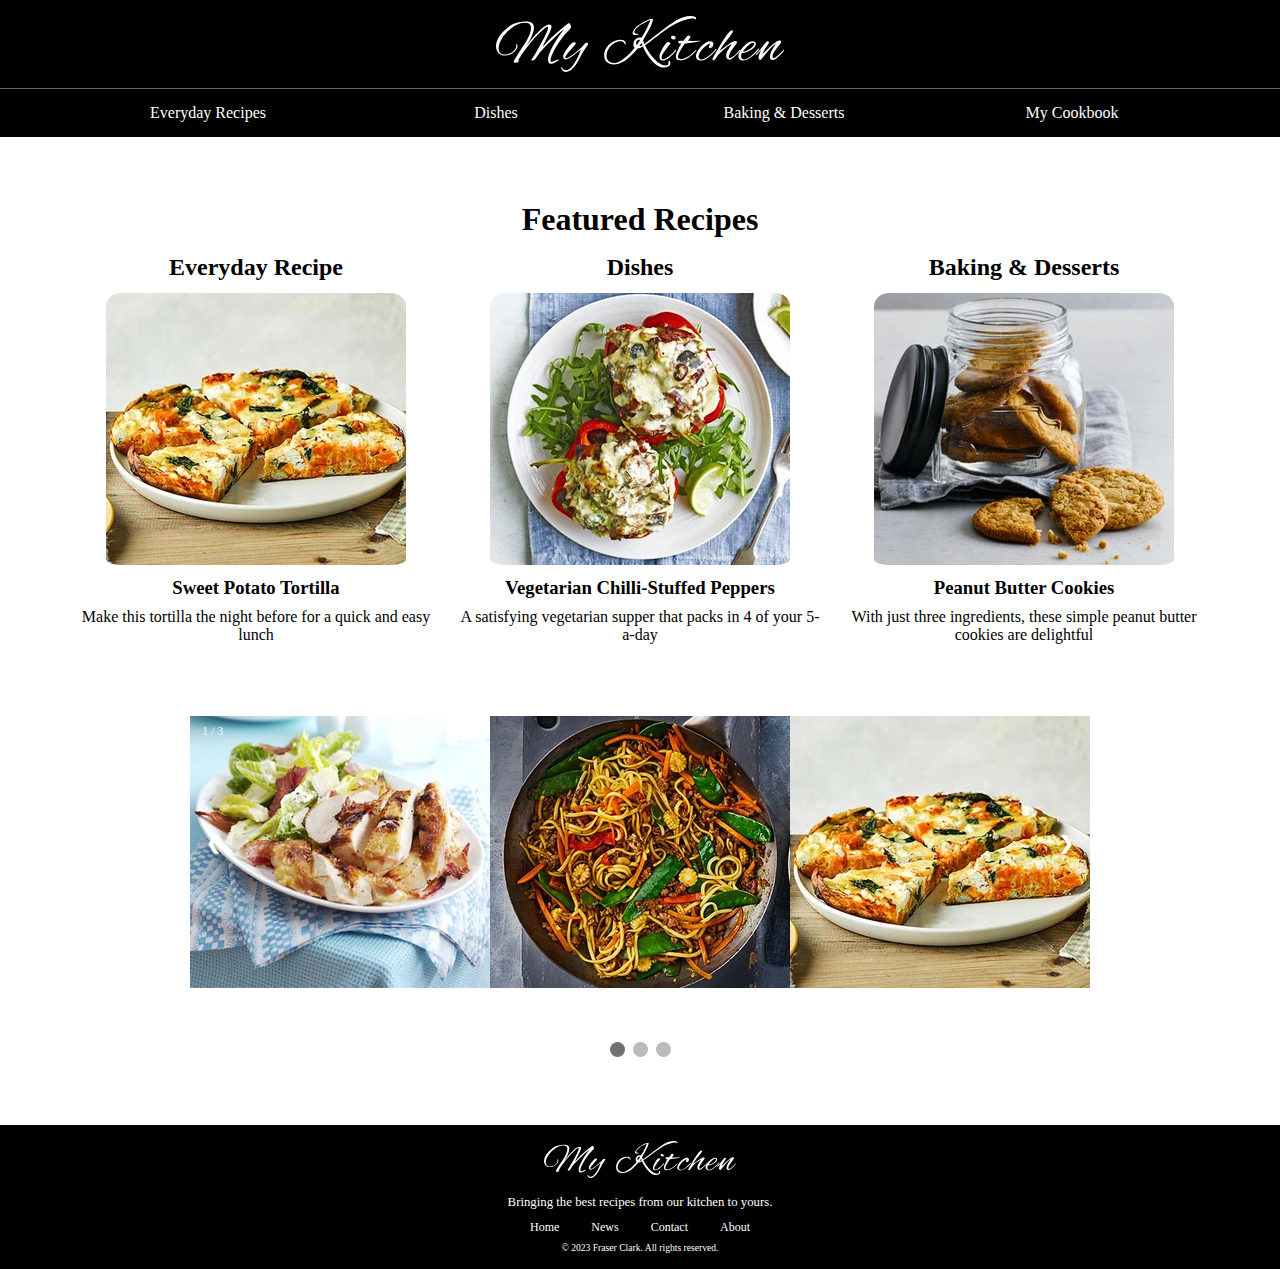
<file: index.html>
<!DOCTYPE html>
<html lang="en">
<head>
    <meta charset="UTF-8">
    <title>My Kitchen | Recipes, Cooking & More - My Kitchen</title>
    <link rel="icon" href="/sources/icons/favicon.ico">
    <link rel="stylesheet" href="/css/index.css">
</head>
<body>
    <!-- Header -->
    <div class="header">
        <!-- Header Logo -->
        <img id="headerlogo" src="/sources/logo.svg" alt="My Kitchen Logo">
    </div>
    <!-- Navbar -->
    <div class="navbar">
        <ul class="navbar-nav">
            <!-- Navbar Items -->
            <li class="nav-item">
                <a href="recipes-everyday.html">Everyday Recipes</a>
            </li>
            <li class="nav-item">
                <a href="recipes-dishes.html">Dishes</a>
            </li>
            <li class="nav-item">
                <a href="recipes-baking.html">Baking & Desserts</a>
            </li>
            <li class="nav-item">
                <a href="recipes-app.html">My Cookbook</a>
            </li>
        </ul>
    </div>
    <!-- Content -->
    <div class="content-grid">
        <!-- Articles -->
        <div class="article-section">
            <h1>Featured Recipes</h1>
            <div id="#everydayFeatured">
                <h2>Everyday Recipe</h2>
                <img src="sources/images/recipes-everyday/sweet-potato-tortilla.webp" alt="Sweet potato Tortilla on Plate">
                <h3>
                    <a onclick="setEverydayIndex(4)" href="everyday-recipe.html">Sweet Potato Tortilla</a>
                </h3>
                <p>Make this tortilla the night before for a quick and easy lunch</p>
            </div>
            <div id="#dishesFeatured">
                <h2>Dishes</h2>
                <img src="sources/images/recipes-dishes/vegetarian-chilli-stuffed-peppers.webp" alt="Vegetarian Chilli-Stuffed Peppers on Plate">
                <h3>
                    <a onclick="setDishesIndex(3)" href="dishes-recipe.html">Vegetarian Chilli-Stuffed Peppers</a>
                </h3>
                <p>A satisfying vegetarian supper that packs in 4 of your 5-a-day</p>
            </div>
            <div id="#bakingFeatured">
                <h2>Baking & Desserts</h2>
                <img src="sources/images/recipes-baking-and-desserts/peanut-butter-cookies.webp" alt="Peanut Butter Cookies in Jar">
                <h3>
                    <a onclick="setBakingIndex(3)" href="baking-recipe.html">Peanut Butter Cookies</a>
                </h3>
                <p>With just three ingredients, these simple peanut butter cookies are delightful</p>
            </div>
        </div>
        <!-- Code adapted from W3 Schools 'How TO - Slideshow' -->
        <!-- Available at: https://www.w3schools.com/howto/howto_js_slideshow.asp -->
        <!-- Slideshow container -->
        <div class="slideshow-container">
            <!-- Full-width images with number and caption text -->
            <div class="mySlides fade">
                <div class="numbertext">1 / 3</div>
                <img src="sources/images/slideshow/slideshow-everyday.png" style="width:100%" alt="Missing Banner">
            </div>
            <div class="mySlides fade">
                <div class="numbertext">2 / 3</div>
                <img src="sources/images/slideshow/slideshow-dishes.png" style="width:100%" alt="Missing Banner">
            </div>
            <div class="mySlides fade">
                <div class="numbertext">3 / 3</div>
                <img src="sources/images/slideshow/slideshow-baking.png" style="width:100%" alt="Missing Banner">
            </div>
            <!-- Next and previous buttons -->
            <a class="prev" onclick="plusSlides(-1)">&#10094;</a>
            <a class="next" onclick="plusSlides(1)">&#10095;</a>
        </div>
        <br>
        <!-- The dots/circles -->
        <div style="text-align:center">
            <span class="dot" onclick="currentSlide(1)"></span>
            <span class="dot" onclick="currentSlide(2)"></span>
            <span class="dot" onclick="currentSlide(3)"></span>
        </div>
    </div>
    <!-- Footer -->
    <div class="footer">
        <!-- Footer Logo -->
        <img id="footerlogo" src="/sources/logo.svg" alt="My Kitchen Logo">
        <!-- Footer Slogan -->
        <p id="footerslogan"> Bringing the best recipes from our kitchen to yours. </p>
        <!-- Footer Links -->
        <div class="footerlinks">
            <ul class="footerlinks-nav">
                <li class="footerlink-item">
                    <a href="index.html">Home</a>
                </li>
                <li class="footerlink-item">
                    <a href="#">News</a>
                </li>
                <li class="footerlink-item">
                    <a href="#">Contact</a>
                </li>
                <li class="footerlink-item">
                    <a href="#">About</a>
                </li>
            </ul>
        </div>
        <!-- Copyright Text -->
        <p id="footercopyright"> © 2023 Fraser Clark. All rights reserved. </p>
    </div>
    <script src="scripts/slideshow.js"></script>
    <script src="scripts/everyday.js"></script>
    <script src="scripts/dishes.js"></script>
    <script src="scripts/baking.js"></script>
</body>
</html>
</file>
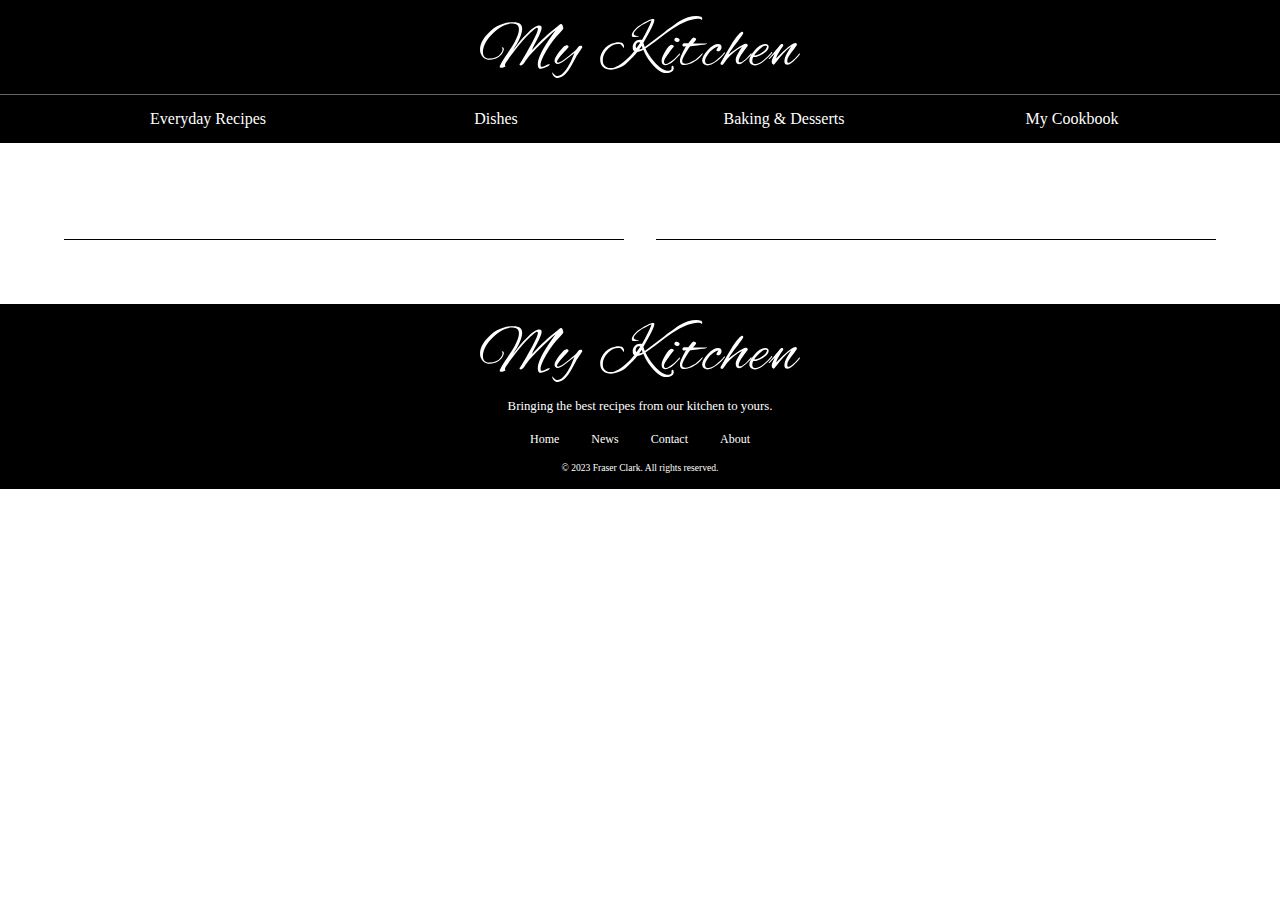
<file: baking-recipe.html>
<!DOCTYPE html>
<html lang="en">
<head>
  <meta charset="UTF-8">
  <title>Baking &  Desserts | Recipes, Cooking & More - My Kitchen</title>
  <link rel="icon" href="/sources/icons/favicon.ico">
  <link rel="stylesheet" href="/css/recipe.css">
</head>
<body>
  <!-- Header -->
  <div class="header">
    <!-- Header Logo -->
    <img id="headerlogo" src="/sources/logo.svg" alt="My Kitchen Logo">
  </div>
  <!-- Navbar -->
  <div class="navbar">
    <ul class="navbar-nav">
      <!-- Navbar Items -->
      <li class="nav-item">
        <a href="recipes-everyday.html">Everyday Recipes</a>
      </li>
      <li class="nav-item">
        <a href="recipes-dishes.html">Dishes</a>
      </li>
      <li class="nav-item">
        <a href="recipes-baking.html">Baking & Desserts</a>
      </li>
      <li class="nav-item">
        <a href="#">My Cookbook</a>
      </li>
    </ul>
  </div>
  <!-- Content -->
  <div class="content-grid">
    <!-- Recipe -->
    <div id="recipe-header-section">
    </div>
    <div id="ingredients-section">
    </div>
    <div id="method-section">
    </div>
  </div>
  <!-- Footer -->
  <div class="footer">
    <!-- Footer Logo -->
    <img id="footerlogo" src="/sources/logo.svg" alt="My Kitchen Logo">
    <!-- Footer Slogan -->
    <p id="footerslogan"> Bringing the best recipes from our kitchen to yours. </p>
    <!-- Footer Links -->
    <div class="footerlinks">
      <ul class="footerlinks-nav">
        <li class="footerlink-item">
          <a href="index.html">Home</a>
        </li>
        <li class="footerlink-item">
          <a href="#">News</a>
        </li>
        <li class="footerlink-item">
          <a href="#">Contact</a>
        </li>
        <li class="footerlink-item">
          <a href="#">About</a>
        </li>
      </ul>
    </div>
    <!-- Copyright Text -->
    <p id="footercopyright"> © 2023 Fraser Clark. All rights reserved. </p>
  </div>
  <script src="scripts/baking.js"></script>
</body>
</html>
</file>
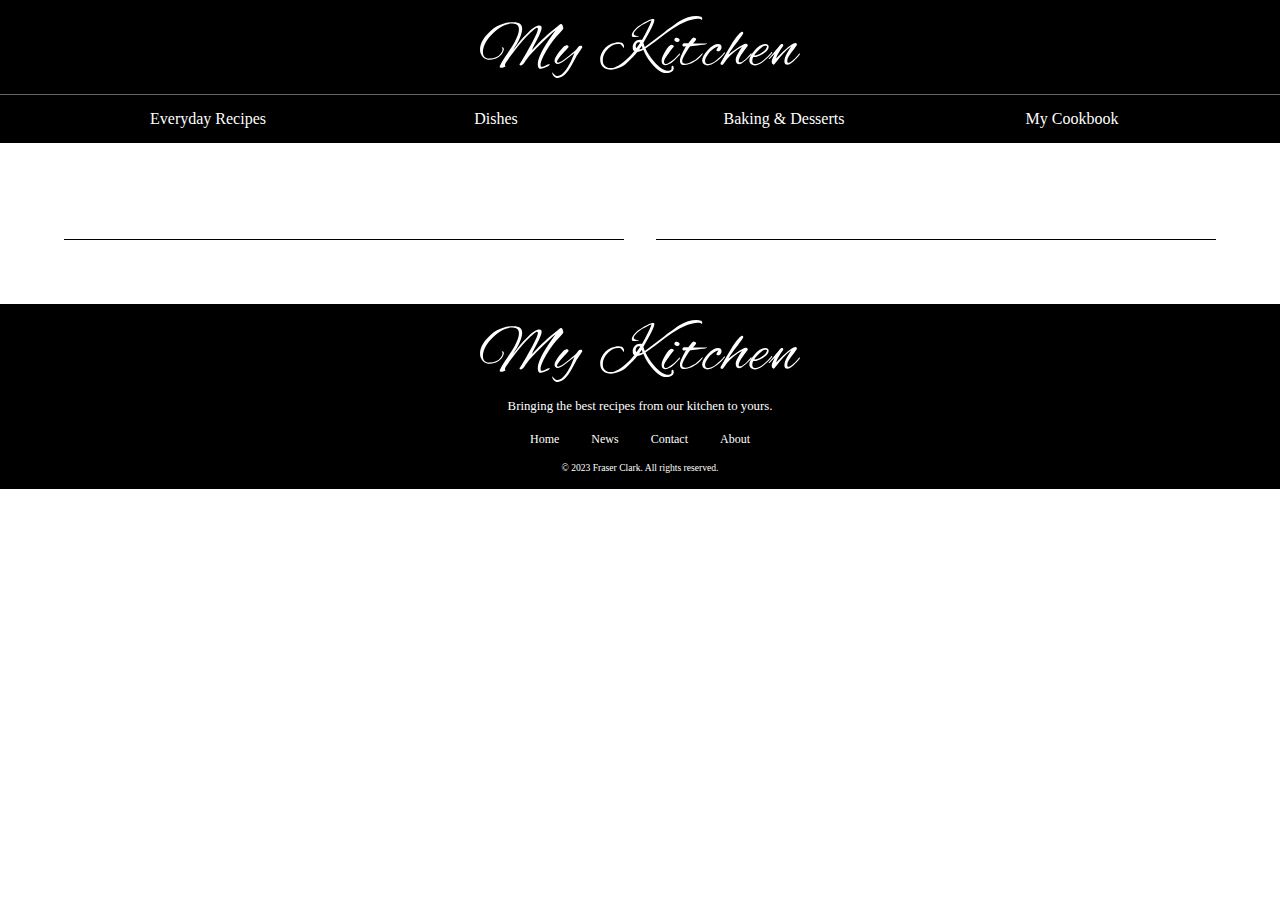
<file: dishes-recipe.html>
<!DOCTYPE html>
<html lang="en">
<head>
    <meta charset="UTF-8">
    <title>Dishes | Recipes, Cooking & More - My Kitchen</title>
    <link rel="icon" href="/sources/icons/favicon.ico">
    <link rel="stylesheet" href="/css/recipe.css">
</head>
<body>
    <!-- Header -->
    <div class="header">
        <!-- Header Logo -->
        <img id="headerlogo" src="/sources/logo.svg" alt="My Kitchen Logo">
    </div>
    <!-- Navbar -->
    <div class="navbar">
        <ul class="navbar-nav">
            <!-- Navbar Items -->
            <li class="nav-item">
                <a href="recipes-everyday.html">Everyday Recipes</a>
            </li>
            <li class="nav-item">
                <a href="recipes-dishes.html">Dishes</a>
            </li>
            <li class="nav-item">
                <a href="recipes-baking.html">Baking & Desserts</a>
            </li>
            <li class="nav-item">
                <a href="recipes-app.html">My Cookbook</a>
            </li>
        </ul>
    </div>
    <!-- Content -->
    <div class="content-grid">
        <!-- Recipe -->
        <div id="recipe-header-section">
        </div>
        <div id="ingredients-section">
        </div>
        <div id="method-section">
        </div>
    </div>
    <!-- Footer -->
    <div class="footer">
        <!-- Footer Logo -->
        <img id="footerlogo" src="/sources/logo.svg" alt="My Kitchen Logo">
        <!-- Footer Slogan -->
        <p id="footerslogan"> Bringing the best recipes from our kitchen to yours. </p>
        <!-- Footer Links -->
        <div class="footerlinks">
            <ul class="footerlinks-nav">
                <li class="footerlink-item">
                    <a href="index.html">Home</a>
                </li>
                <li class="footerlink-item">
                    <a href="#">News</a>
                </li>
                <li class="footerlink-item">
                    <a href="#">Contact</a>
                </li>
                <li class="footerlink-item">
                    <a href="#">About</a>
                </li>
            </ul>
        </div>
        <!-- Copyright Text -->
        <p id="footercopyright"> © 2023 Fraser Clark. All rights reserved. </p>
    </div>
    <script src="scripts/dishes.js"></script>
</body>
</html>
</file>
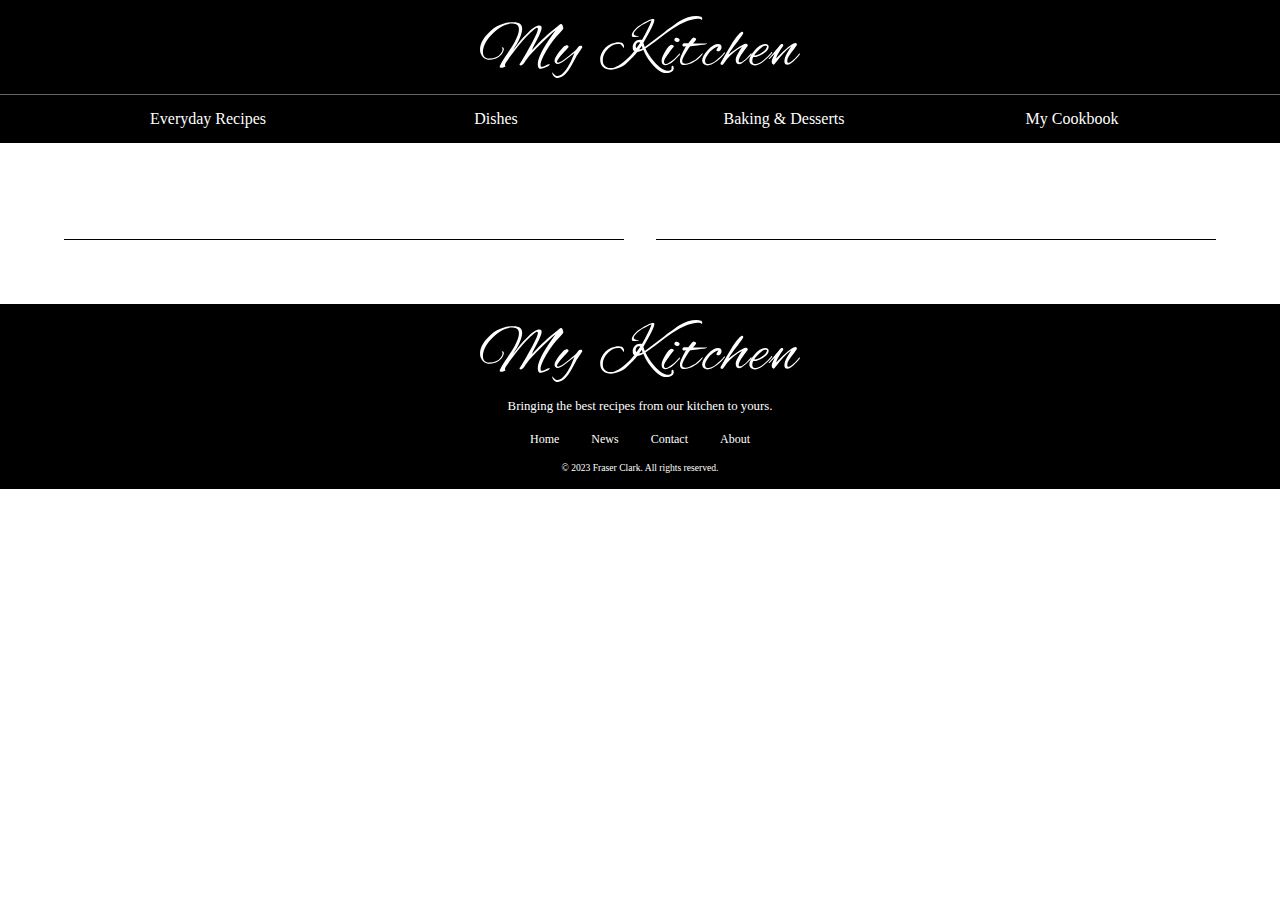
<file: everyday-recipe.html>
<!DOCTYPE html>
<html lang="en">
<head>
  <meta charset="UTF-8">
  <title>Everyday Recipes | Recipes, Cooking & More - My Kitchen</title>
  <link rel="icon" href="/sources/icons/favicon.ico">
  <link rel="stylesheet" href="/css/recipe.css">
</head>
<body>
  <!-- Header -->
  <div class="header">
    <!-- Header Logo -->
    <img id="headerlogo" src="/sources/logo.svg" alt="My Kitchen Logo">
  </div>
  <!-- Navbar -->
  <div class="navbar">
    <ul class="navbar-nav">
      <!-- Navbar Items -->
      <li class="nav-item">
        <a href="recipes-everyday.html">Everyday Recipes</a>
      </li>
      <li class="nav-item">
        <a href="recipes-dishes.html">Dishes</a>
      </li>
      <li class="nav-item">
        <a href="recipes-baking.html">Baking & Desserts</a>
      </li>
      <li class="nav-item">
        <a href="recipes-app.html">My Cookbook</a>
      </li>
    </ul>
  </div>
  <!-- Content -->
  <div class="content-grid">
    <!-- Recipe -->
    <div id="recipe-header-section">
    </div>
    <div id="ingredients-section">
    </div>
    <div id="method-section">
    </div>
  </div>
  <!-- Footer -->
  <div class="footer">
    <!-- Footer Logo -->
    <img id="footerlogo" src="/sources/logo.svg" alt="My Kitchen Logo">
    <!-- Footer Slogan -->
    <p id="footerslogan"> Bringing the best recipes from our kitchen to yours. </p>
    <!-- Footer Links -->
    <div class="footerlinks">
      <ul class="footerlinks-nav">
        <li class="footerlink-item">
          <a href="index.html">Home</a>
        </li>
        <li class="footerlink-item">
          <a href="#">News</a>
        </li>
        <li class="footerlink-item">
          <a href="#">Contact</a>
        </li>
        <li class="footerlink-item">
          <a href="#">About</a>
        </li>
      </ul>
    </div>
    <!-- Copyright Text -->
    <p id="footercopyright"> © 2023 Fraser Clark. All rights reserved. </p>
  </div>
  <script src="scripts/everyday.js"></script>
</body>
</html>
</file>
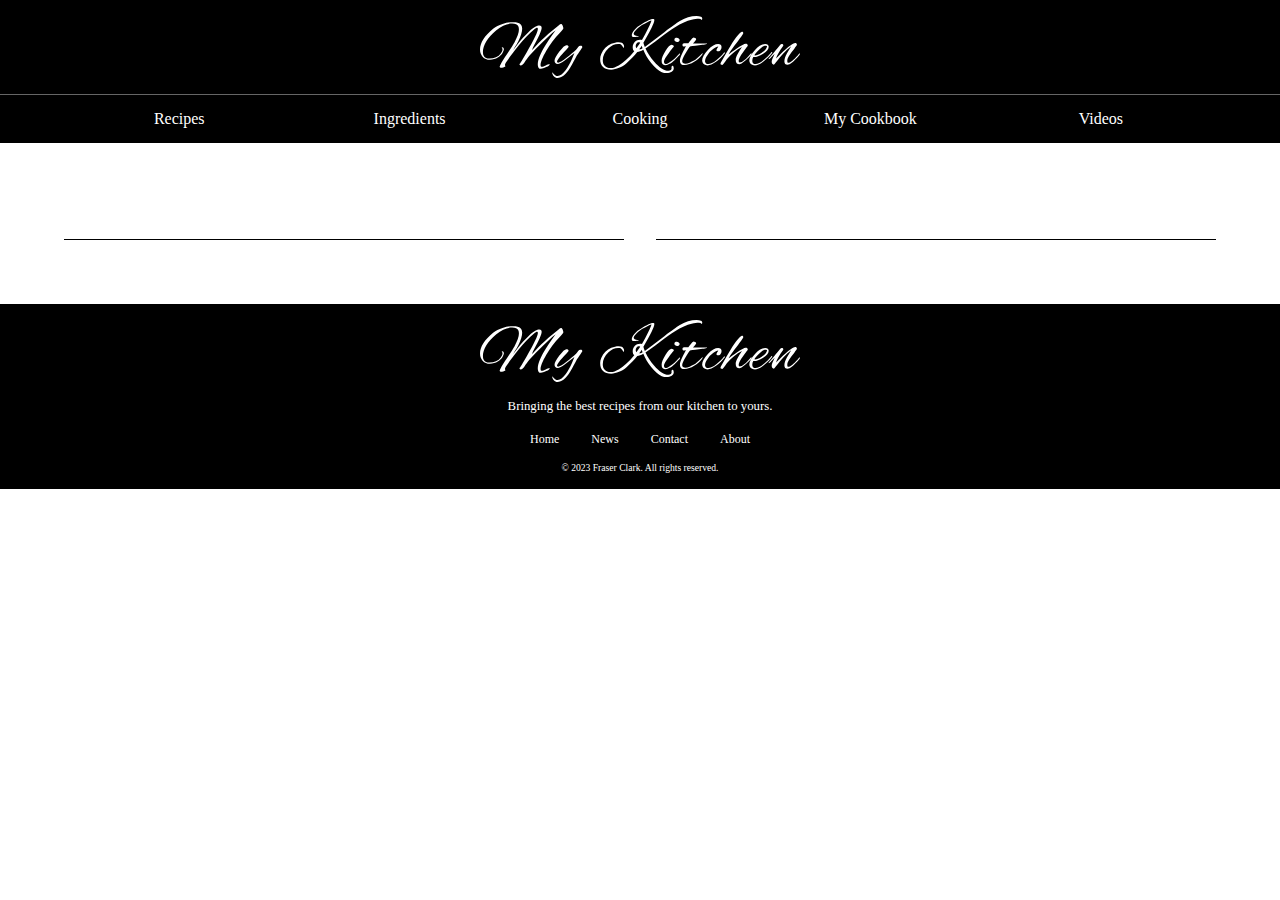
<file: recipe.html>
<!DOCTYPE html>
<html lang="en">
<head>
  <meta charset="UTF-8">
  <title>Everyday Recipes | Recipes, Cooking & More - My Kitchen</title>
  <link rel="icon" href="/sources/icons/favicon.ico">
  <link rel="stylesheet" href="/css/recipe.css">
</head>
<body>
  <!-- Header -->
  <div class="header">
    <!-- Header Logo -->
    <img id="headerlogo" src="/sources/logo.svg" alt="My Kitchen Logo">
  </div>
  <!-- Navbar -->
  <div class="navbar">
    <ul class="navbar-nav">
      <!-- Navbar Items -->
      <li class="nav-item has-dropdown">
        <a href="#">Recipes</a>
        <ul class="dropdown">
          <li class="dropdown-item">
            <a href="recipes-everyday.html">Everyday Recipes</a>
          </li>
          <li class="dropdown-item">
            <a href="recipes-dishes.html">Dishes</a>
          </li>
          <li class="dropdown-item">
            <a href="recipes-baking-and-desserts.html">Baking & Desserts</a>
          </li>
        </ul>
      </li>
      <li class="nav-item has-dropdown">
        <a href="#">Ingredients</a>
        <ul class="dropdown">
          <li class="dropdown-item">
            <a href="#">Ingredients1</a>
          </li>
          <li class="dropdown-item">
            <a href="#">Ingredients2</a>
          </li>
          <li class="dropdown-item">
            <a href="#">Ingredients3</a>
          </li>
        </ul>
      </li>
      <li class="nav-item has-dropdown">
        <a href="#">Cooking</a>
        <ul class="dropdown">
          <li class="dropdown-item">
            <a href="#">Cooking1</a>
          </li>
          <li class="dropdown-item">
            <a href="#">Cooking2</a>
          </li>
          <li class="dropdown-item">
            <a href="#">Cooking3</a>
          </li>
        </ul>
      </li>
      <li class="nav-item">
        <a href="#">My Cookbook</a>
      </li>
      <li class="nav-item">
        <a href="#">Videos</a>
      </li>
    </ul>
  </div>
  <!-- Content -->
  <div class="content-grid">
    <!-- Recipe -->
    <div id="recipe-header-section">
    </div>
    <div id="ingredients-section">
    </div>
    <div id="method-section">
    </div>
  </div>
  <!-- Footer -->
  <div class="footer">
    <!-- Footer Logo -->
    <img id="footerlogo" src="/sources/logo.svg" alt="My Kitchen Logo">
    <!-- Footer Slogan -->
    <p id="footerslogan"> Bringing the best recipes from our kitchen to yours. </p>
    <!-- Footer Links -->
    <div class="footerlinks">
      <ul class="footerlinks-nav">
        <li class="footerlink-item">
          <a href="index.html">Home</a>
        </li>
        <li class="footerlink-item">
          <a href="#">News</a>
        </li>
        <li class="footerlink-item">
          <a href="#">Contact</a>
        </li>
        <li class="footerlink-item">
          <a href="#">About</a>
        </li>
      </ul>
    </div>
    <!-- Copyright Text -->
    <p id="footercopyright"> © 2023 Fraser Clark. All rights reserved. </p>
  </div>
  <script src="scripts/everyday.js"></script>
</body>
</html>
</file>
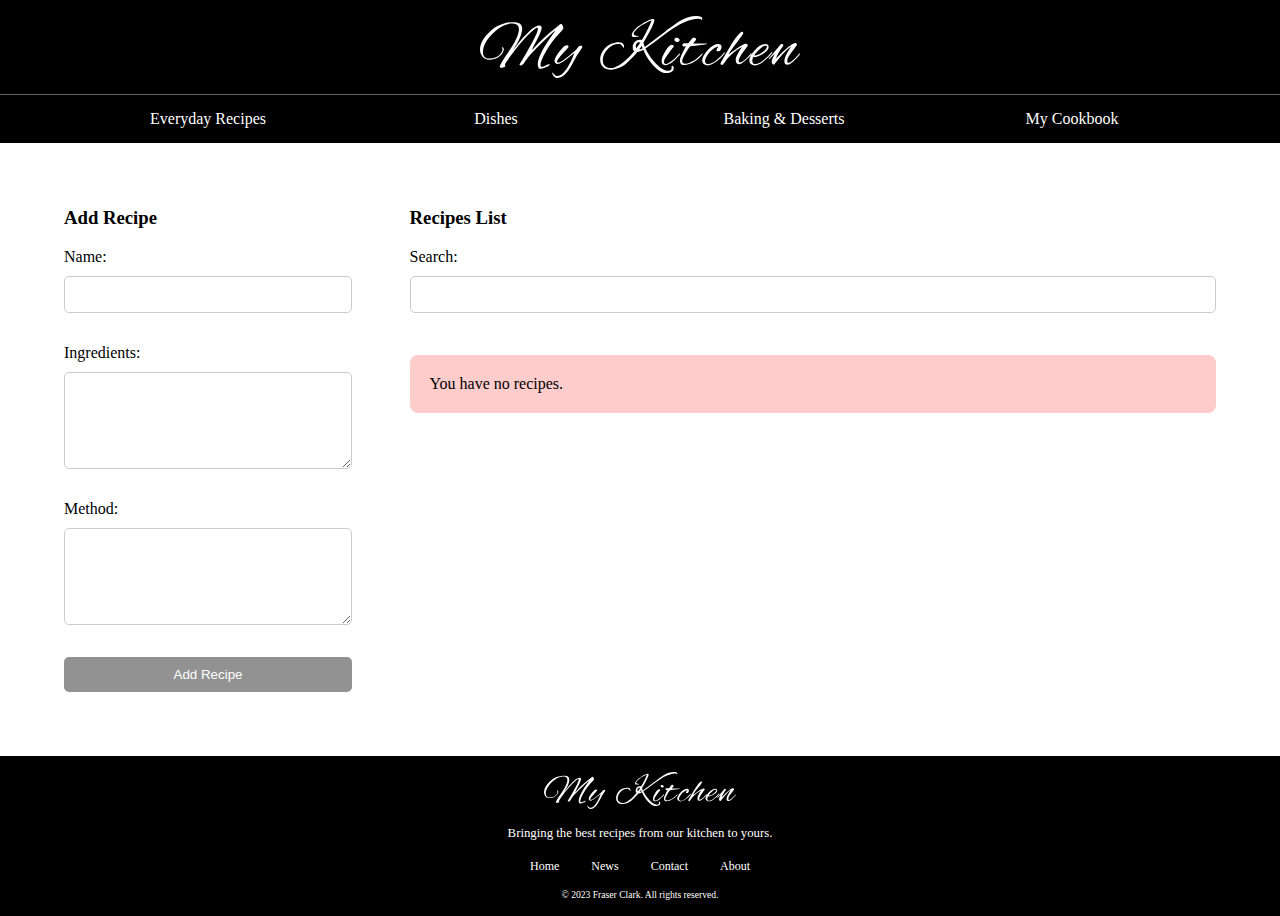
<file: recipes-app.html>
<!DOCTYPE html>
<html lang="en">
<head>
  <meta charset="UTF-8">
  <title>My Cookbook | Recipes, Cooking & More - My Kitchen</title>
  <link rel="icon" href="/sources/icons/favicon.ico">
  <link rel="stylesheet" href="/css/recipe-app.css">
</head>
<body>
  <!-- Header -->
  <div class="header">
    <!-- Header Logo -->
    <img id="headerlogo" src="/sources/logo.svg" alt="My Kitchen Logo">
  </div>
  <!-- Navbar -->
  <div class="navbar">
    <ul class="navbar-nav">
      <!-- Navbar Items -->
      <li class="nav-item">
        <a href="recipes-everyday.html">Everyday Recipes</a>
      </li>
      <li class="nav-item">
        <a href="recipes-dishes.html">Dishes</a>
      </li>
      <li class="nav-item">
        <a href="recipes-baking.html">Baking & Desserts</a>
      </li>
      <li class="nav-item">
        <a href="recipes-app.html">My Cookbook</a>
      </li>
    </ul>
  </div>
  <div class="content">
    <!-- Add recipes form -->
    <div class="left-column">
      <h3>Add Recipe</h3>
      <form>
        <label for="recipe-name">Name:</label>
        <input type="text" id="recipe-name" required>
        <br>
        <label for="recipe-ingredients">Ingredients:</label>
        <textarea id="recipe-ingredients" rows="5" required></textarea>
        <br>
        <label for="recipe-method">Method:</label>
        <textarea id="recipe-method" rows="5" required></textarea>
        <br>
        <button type="submit">Add Recipe</button>
      </form>
    </div>
    <!-- Search bar/view recipes list -->
    <div class="right-column">
      <div id="search-section">
        <h3>Recipes List</h3>
        <label for="search-box">Search:</label>
        <input type="text" id="search-box">
      </div>
      <div id="recipe-list"></div>
      <div id="no-recipes">You have no recipes.</div>
    </div>
  </div>
  <!-- Footer -->
  <div class="footer">
    <!-- Footer Logo -->
    <img id="footerlogo" src="/sources/logo.svg" alt="My Kitchen Logo">
    <!-- Footer Slogan -->
    <p id="footerslogan"> Bringing the best recipes from our kitchen to yours. </p>
    <!-- Footer Links -->
    <div class="footerlinks">
      <ul class="footerlinks-nav">
        <li class="footerlink-item">
          <a href="index.html">Home</a>
        </li>
        <li class="footerlink-item">
          <a href="#">News</a>
        </li>
        <li class="footerlink-item">
          <a href="#">Contact</a>
        </li>
        <li class="footerlink-item">
          <a href="#">About</a>
        </li>
      </ul>
    </div>
    <!-- Copyright Text -->
    <p id="footercopyright"> © 2023 Fraser Clark. All rights reserved. </p>
  </div>
  <script src="scripts/mycookbook.js"></script>
</body>
</html>
</file>
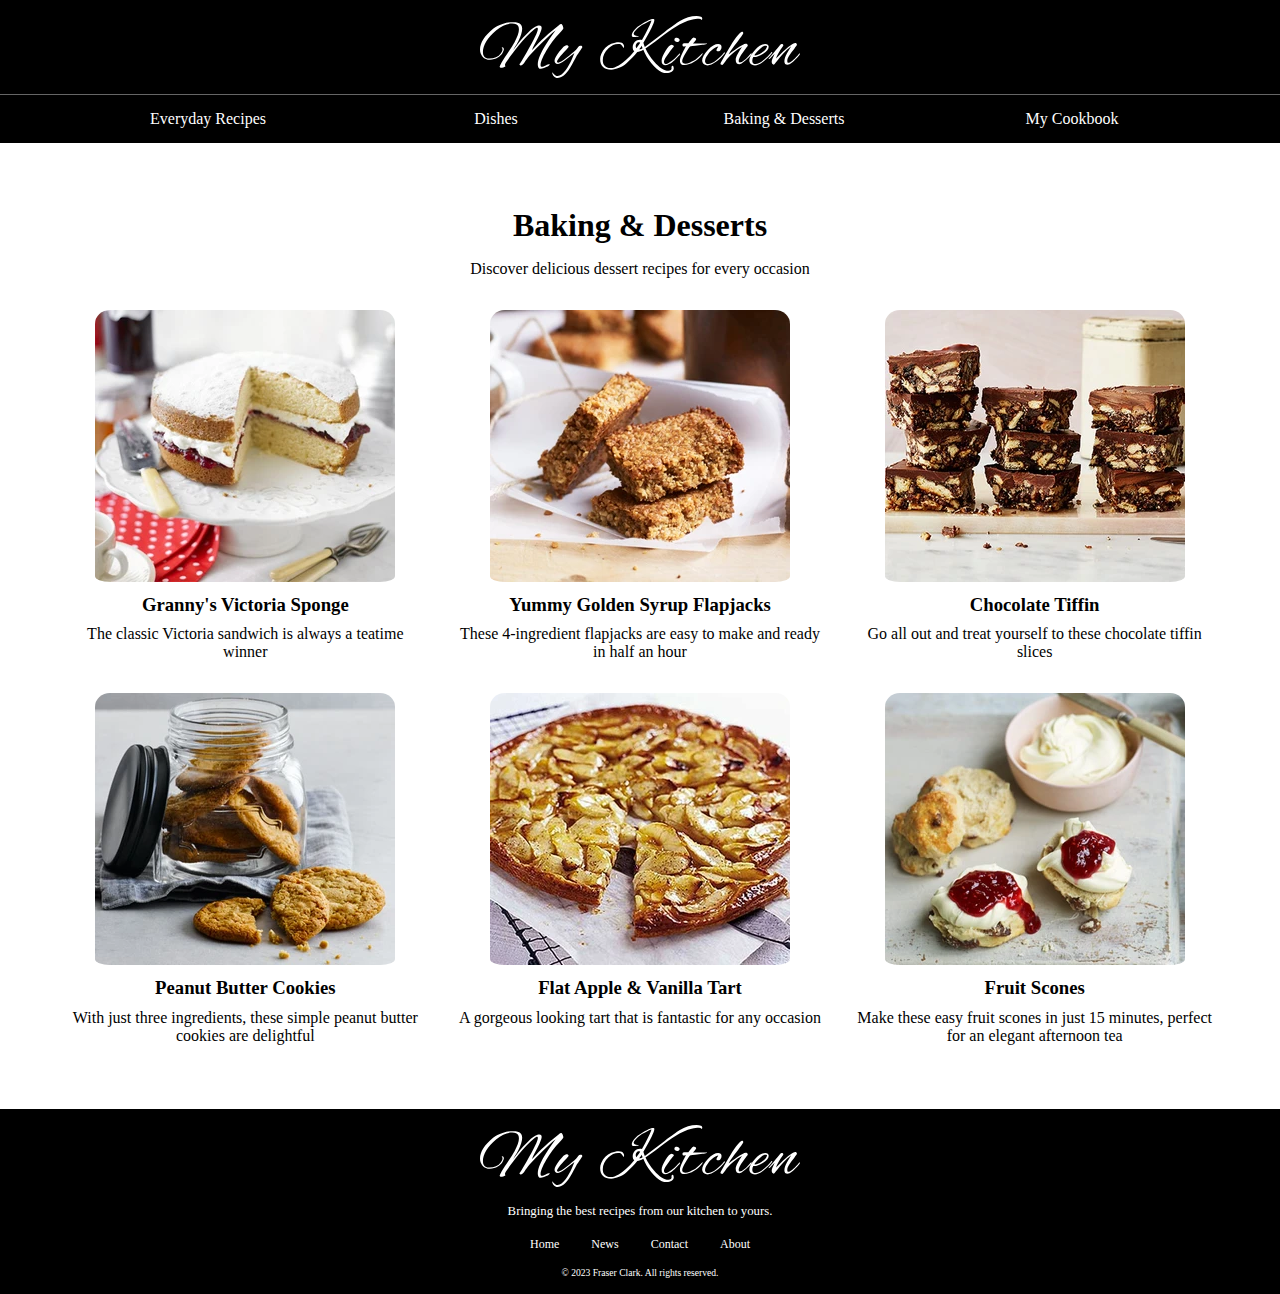
<file: recipes-baking.html>
<!DOCTYPE html>
<html lang="en">
<head>
    <meta charset="UTF-8">
    <title>Baking &  Desserts | Recipes, Cooking & More - My Kitchen</title>
    <link rel="icon" href="/sources/icons/favicon.ico">
    <link rel="stylesheet" href="/css/recipe-grid-page.css">
</head>
<body>
    <!-- Header -->
    <div class="header">
        <!-- Header Logo -->
        <img id="headerlogo" src="/sources/logo.svg" alt="My Kitchen Logo">
    </div>
    <!-- Navbar -->
    <div class="navbar">
        <ul class="navbar-nav">
            <!-- Navbar Items -->
            <li class="nav-item">
                <a href="recipes-everyday.html">Everyday Recipes</a>
            </li>
            <li class="nav-item">
                <a href="recipes-dishes.html">Dishes</a>
            </li>
            <li class="nav-item">
                <a href="recipes-baking.html">Baking & Desserts</a>
            </li>
            <li class="nav-item">
                <a href="recipes-app.html">My Cookbook</a>
            </li>
        </ul>
    </div>
    <!-- Content -->
    <div class="content-grid">
        <!-- Recipes -->
        <div class="recipe-section">
            <h1>Baking & Desserts</h1>
            <p>Discover delicious dessert recipes for every occasion</p>
            <div class="recipe-cards">
                <div class="recipe-item">
                    <img src="sources/images/recipes-baking-and-desserts/granny's-victoria-sponge.webp" alt="Granny's Victoria Sponge on Stand">
                    <h3>
                        <a onclick="setBakingIndex(0)" href="baking-recipe.html">Granny's Victoria Sponge</a>
                    </h3>
                    <p>The classic Victoria sandwich is always a teatime winner</p>
                </div>
                <div class="recipe-item">
                    <img src="sources/images/recipes-baking-and-desserts/yummy-golden-syrup-flapjacks.webp" alt="Yummy Golden Syrup Flapjacks">
                    <h3>
                        <a onclick="setBakingIndex(1)" href="baking-recipe.html">Yummy Golden Syrup Flapjacks</a>
                    </h3>
                    <p>These 4-ingredient flapjacks are easy to make and ready in half an hour</p>
                </div>
                <div class="recipe-item">
                    <img src="sources/images/recipes-baking-and-desserts/chocolate-tiffin.webp" alt="Chocolate Tiffin on Board">
                    <h3>
                        <a onclick="setBakingIndex(2)" href="baking-recipe.html">Chocolate Tiffin</a>
                    </h3>
                    <p>Go all out and treat yourself to these chocolate tiffin slices</p>
                </div>
                <div class="recipe-item">
                    <img src="sources/images/recipes-baking-and-desserts/peanut-butter-cookies.webp" alt="Peanut Butter Cookies in Jar">
                    <h3>
                        <a onclick="setBakingIndex(3)" href="baking-recipe.html">Peanut Butter Cookies</a>
                    </h3>
                    <p>With just three ingredients, these simple peanut butter cookies are delightful</p>
                </div>
                <div class="recipe-item">
                    <img src="sources/images/recipes-baking-and-desserts/flat-apple-and-vanilla-tart.webp" alt="Flat Apple & Vanilla Tart on Rack">
                    <h3>
                        <a onclick="setBakingIndex(4)" href="baking-recipe.html">Flat Apple & Vanilla Tart</a>
                    </h3>
                    <p>A gorgeous looking tart that is fantastic for any occasion</p>
                </div>
                <div class="recipe-item">
                    <img src="sources/images/recipes-baking-and-desserts/fruit-scones.webp" alt="Fruit Scones on Board">
                    <h3>
                        <a onclick="setBakingIndex(5)" href="baking-recipe.html">Fruit Scones</a>
                    </h3>
                    <p>Make these easy fruit scones in just 15 minutes, perfect for an elegant afternoon tea</p>
                </div>
            </div>
        </div>
    </div>
    <!-- Footer -->
    <div class="footer">
        <!-- Footer Logo -->
        <img id="footerlogo" src="/sources/logo.svg" alt="My Kitchen Logo">
        <!-- Footer Slogan -->
        <p id="footerslogan"> Bringing the best recipes from our kitchen to yours. </p>
        <!-- Footer Links -->
        <div class="footerlinks">
            <ul class="footerlinks-nav">
                <li class="footerlink-item">
                    <a href="index.html">Home</a>
                </li>
                <li class="footerlink-item">
                    <a href="#">News</a>
                </li>
                <li class="footerlink-item">
                    <a href="#">Contact</a>
                </li>
                <li class="footerlink-item">
                    <a href="#">About</a>
                </li>
            </ul>
        </div>
        <!-- Copyright Text -->
        <p id="footercopyright"> © 2023 Fraser Clark. All rights reserved. </p>
    </div>
    <script src="scripts/baking.js"></script>
</body>
</html>
</file>
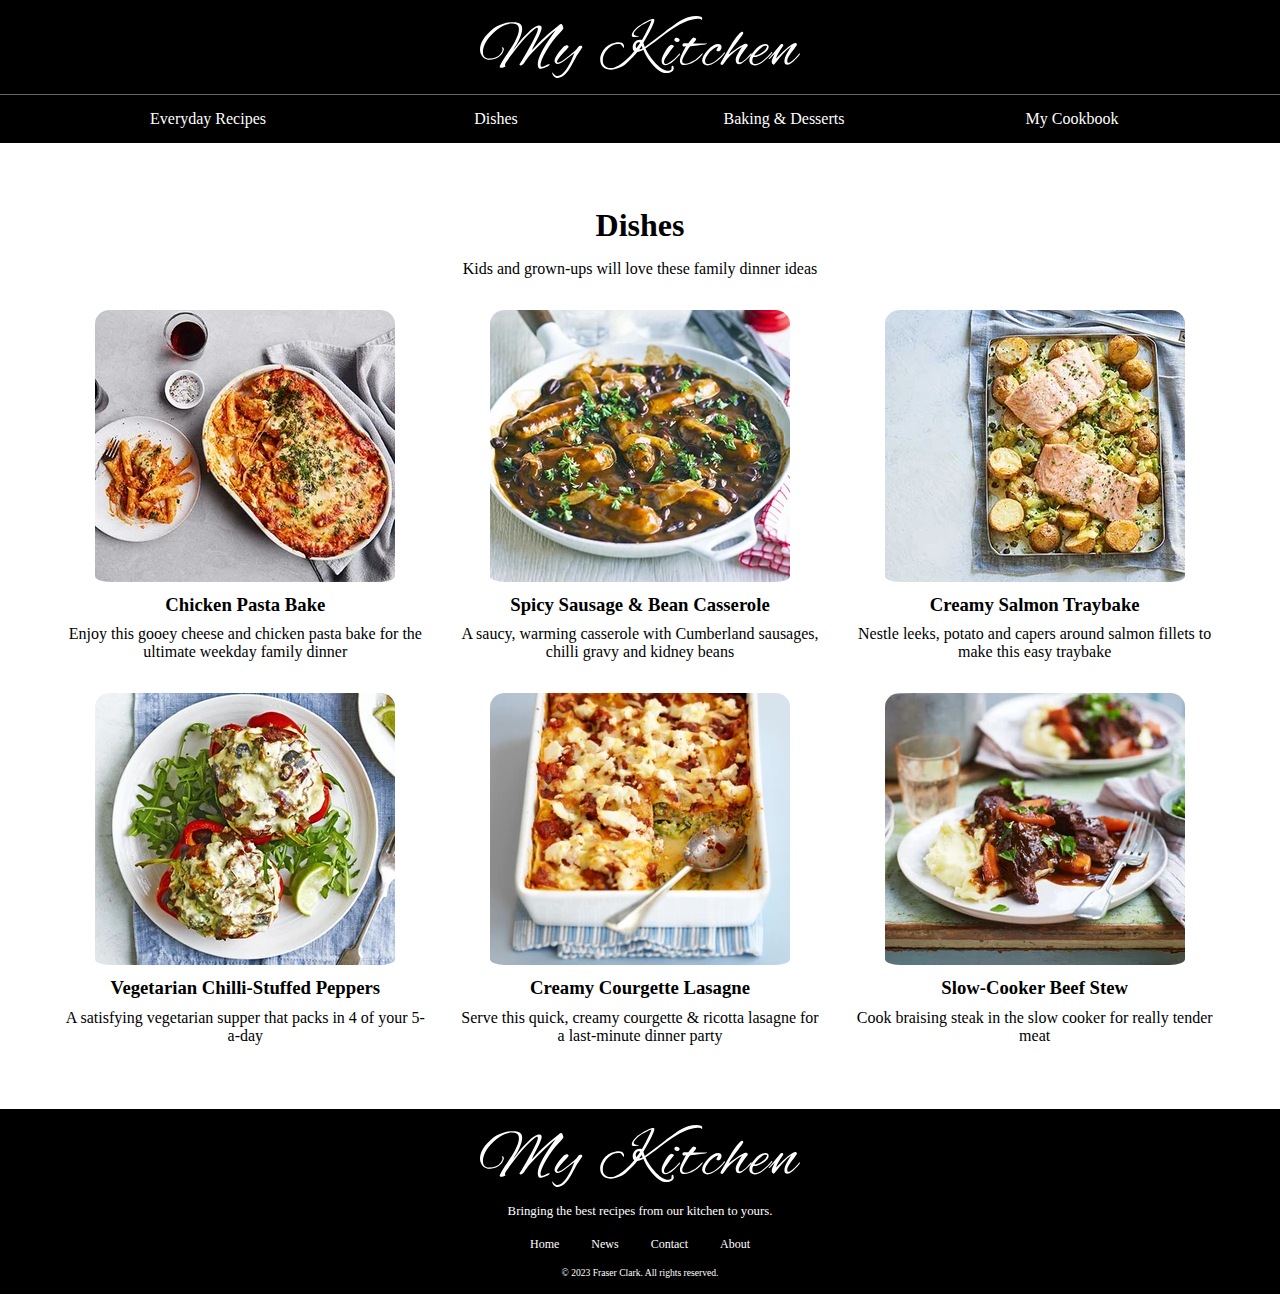
<file: recipes-dishes.html>
<!DOCTYPE html>
<html lang="en">
<head>
    <meta charset="UTF-8">
    <title>Dishes | Recipes, Cooking & More - My Kitchen</title>
    <link rel="icon" href="/sources/icons/favicon.ico">
    <link rel="stylesheet" href="/css/recipe-grid-page.css">
</head>
<body>
    <!-- Header -->
    <div class="header">
        <!-- Header Logo -->
        <img id="headerlogo" src="/sources/logo.svg" alt="My Kitchen Logo">
    </div>
    <!-- Navbar -->
    <div class="navbar">
        <ul class="navbar-nav">
            <!-- Navbar Items -->
            <li class="nav-item">
                <a href="recipes-everyday.html">Everyday Recipes</a>
            </li>
            <li class="nav-item">
                <a href="recipes-dishes.html">Dishes</a>
            </li>
            <li class="nav-item">
                <a href="recipes-baking.html">Baking & Desserts</a>
            </li>
            <li class="nav-item">
                <a href="recipes-app.html">My Cookbook</a>
            </li>
        </ul>
    </div>
    <!-- Content -->
    <div class="content-grid">
        <!-- Recipes -->
        <div class="recipe-section">
            <h1>Dishes</h1>
            <p>Kids and grown-ups will love these family dinner ideas</p>
            <div class="recipe-cards">
                <div class="recipe-item">
                    <img src="sources/images/recipes-dishes/chicken-pasta-bake.webp" alt="Chicken Pasta Bake in Dish">
                    <h3>
                        <a onclick="setDishesIndex(0)" href="dishes-recipe.html">Chicken Pasta Bake</a>
                    </h3>
                    <p>Enjoy this gooey cheese and chicken pasta bake for the ultimate weekday family dinner</p>
                </div>
                <div class="recipe-item">
                    <img src="sources/images/recipes-dishes/spicy-sausage-and-bean-casserole.webp" alt="Spicy Sausage & Bean Casserole in Pan">
                    <h3>
                        <a onclick="setDishesIndex(1)" href="dishes-recipe.html">Spicy Sausage & Bean Casserole</a>
                    </h3>
                    <p>A saucy, warming casserole with Cumberland sausages, chilli gravy and kidney beans</p>
                </div>
                <div class="recipe-item">
                    <img src="sources/images/recipes-dishes/creamy-salmon-traybake.webp" alt="Creamy Salmon Traybake in Sheet Pan">
                    <h3>
                        <a onclick="setDishesIndex(2)" href="dishes-recipe.html">Creamy Salmon Traybake</a>
                    </h3>
                    <p>Nestle leeks, potato and capers around salmon fillets to make this easy traybake</p>
                </div>
                <div class="recipe-item">
                    <img src="sources/images/recipes-dishes/vegetarian-chilli-stuffed-peppers.webp" alt="Vegetarian Chilli-Stuffed Peppers on Plate">
                    <h3>
                        <a onclick="setDishesIndex(3)" href="dishes-recipe.html">Vegetarian Chilli-Stuffed Peppers</a>
                    </h3>
                    <p>A satisfying vegetarian supper that packs in 4 of your 5-a-day</p>
                </div>
                <div class="recipe-item">
                    <img src="sources/images/recipes-dishes/creamy-courgette-lasagne.webp" alt="Creamy Courgette Lasagne in Dish">
                    <h3>
                        <a onclick="setDishesIndex(4)" href="dishes-recipe.html">Creamy Courgette Lasagne</a>
                    </h3>
                    <p>Serve this quick, creamy courgette & ricotta lasagne for a last-minute dinner party</p>
                </div>
                <div class="recipe-item">
                    <img src="sources/images/recipes-dishes/slow-cooker-beef-stew.webp" alt="Slow-Cooker Beef Stew on Plate">
                    <h3>
                        <a onclick="setDishesIndex(5)" href="dishes-recipe.html">Slow-Cooker Beef Stew</a>
                    </h3>
                    <p>Cook braising steak in the slow cooker for really tender meat</p>
                </div>
            </div>
        </div>
    </div>
    <!-- Footer -->
    <div class="footer">
        <!-- Footer Logo -->
        <img id="footerlogo" src="/sources/logo.svg" alt="My Kitchen Logo">
        <!-- Footer Slogan -->
        <p id="footerslogan"> Bringing the best recipes from our kitchen to yours. </p>
        <!-- Footer Links -->
        <div class="footerlinks">
            <ul class="footerlinks-nav">
                <li class="footerlink-item">
                    <a href="index.html">Home</a>
                </li>
                <li class="footerlink-item">
                    <a href="#">News</a>
                </li>
                <li class="footerlink-item">
                    <a href="#">Contact</a>
                </li>
                <li class="footerlink-item">
                    <a href="#">About</a>
                </li>
            </ul>
        </div>
        <!-- Copyright Text -->
        <p id="footercopyright"> © 2023 Fraser Clark. All rights reserved. </p>
    </div>
    <script src="scripts/dishes.js"></script>
</body>
</html>
</file>
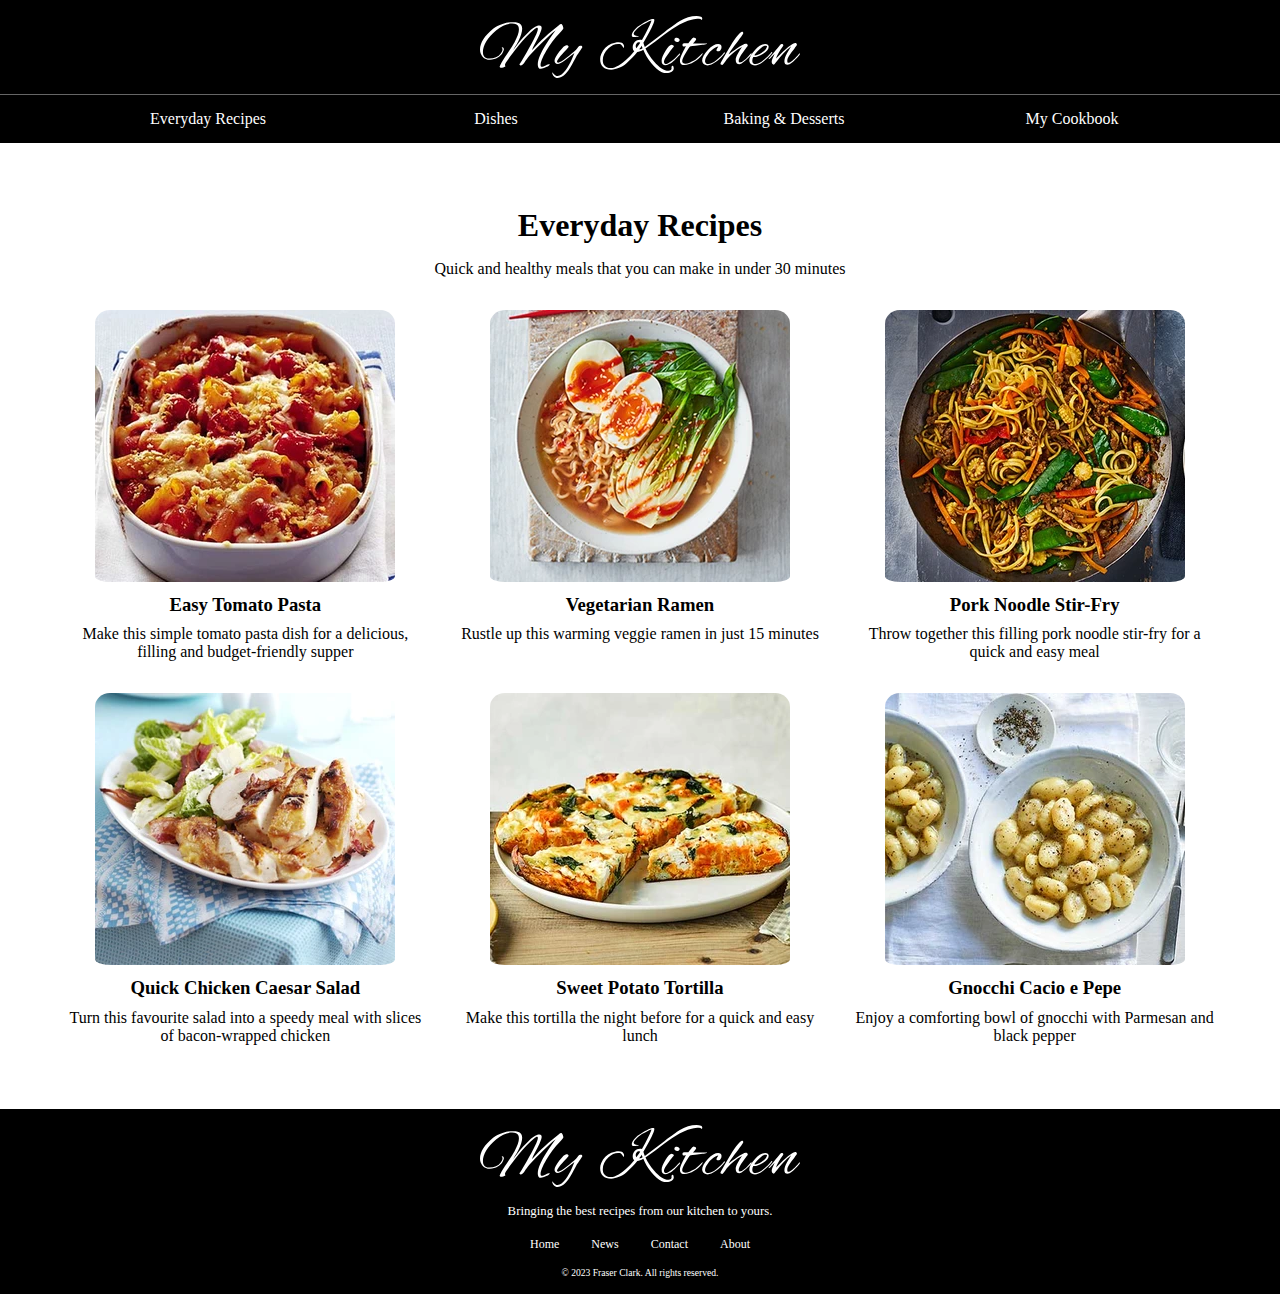
<file: recipes-everyday.html>
<!DOCTYPE html>
<html lang="en">
<head>
    <meta charset="UTF-8">
    <title>Everyday Recipes | Recipes, Cooking & More - My Kitchen</title>
    <link rel="icon" href="/sources/icons/favicon.ico">
    <link rel="stylesheet" href="/css/recipe-grid-page.css">
</head>
<body>
    <!-- Header -->
    <div class="header">
        <!-- Header Logo -->
        <img id="headerlogo" src="/sources/logo.svg" alt="My Kitchen Logo">
    </div>
    <!-- Navbar -->
    <div class="navbar">
        <ul class="navbar-nav">
            <!-- Navbar Items -->
            <li class="nav-item">
                <a href="recipes-everyday.html">Everyday Recipes</a>
            </li>
            <li class="nav-item">
                <a href="recipes-dishes.html">Dishes</a>
            </li>
            <li class="nav-item">
                <a href="recipes-baking.html">Baking & Desserts</a>
            </li>
            <li class="nav-item">
                <a href="recipes-app.html">My Cookbook</a>
            </li>
        </ul>
    </div>
    <!-- Content -->
    <div class="content-grid">
        <!-- Recipes -->
        <div class="recipe-section">
            <h1>Everyday Recipes</h1>
            <p>Quick and healthy meals that you can make in under 30 minutes</p>
            <div class="recipe-cards">
                <div class="recipe-item">
                    <img src="sources/images/recipes-everyday/easy-tomato-pasta.webp" alt="Easy Tomato Pasta Dish">
                    <h3>
                        <a onclick="setEverydayIndex(0)" href="everyday-recipe.html">Easy Tomato Pasta</a>
                    </h3>
                    <p>Make this simple tomato pasta dish for a delicious, filling and budget-friendly supper</p>
                </div>
                <div class="recipe-item">
                    <img src="sources/images/recipes-everyday/vegetarian-ramen.webp" alt="Vegetarian Ramen Bowl">
                    <h3>
                        <a onclick="setEverydayIndex(1)" href="everyday-recipe.html">Vegetarian Ramen</a>
                    </h3>
                    <p>Rustle up this warming veggie ramen in just 15 minutes</p>
                </div>
                <div class="recipe-item">
                    <img src="sources/images/recipes-everyday/pork-noodle-stir-fry.webp" alt="Pork Noodle Stir-Fry in Wok">
                    <h3>
                        <a onclick="setEverydayIndex(2)" href="everyday-recipe.html">Pork Noodle Stir-Fry</a>
                    </h3>
                    <p>Throw together this filling pork noodle stir-fry for a quick and easy meal</p>
                </div>
                <div class="recipe-item">
                    <img src="sources/images/recipes-everyday/chicken-caesar-salad.webp" alt="Chicken Caesar Salad on Plate">
                    <h3>
                        <a onclick="setEverydayIndex(3)" href="everyday-recipe.html">Quick Chicken Caesar Salad</a>
                    </h3>
                    <p>Turn this favourite salad into a speedy meal with slices of bacon-wrapped chicken</p>
                </div>
                <div class="recipe-item">
                    <img src="sources/images/recipes-everyday/sweet-potato-tortilla.webp" alt="Sweet potato Tortilla on Plate">
                    <h3>
                        <a onclick="setEverydayIndex(4)" href="everyday-recipe.html">Sweet Potato Tortilla</a>
                    </h3>
                    <p>Make this tortilla the night before for a quick and easy lunch</p>
                </div>
                <div class="recipe-item">
                    <img src="sources/images/recipes-everyday/gnocchi-cacio-e-pepe.webp" alt="Gnocchi Cacio e Pepe in Bowl">
                    <h3>
                        <a onclick="setEverydayIndex(5)" href="everyday-recipe.html">Gnocchi Cacio e Pepe</a>
                    </h3>
                    <p>Enjoy a comforting bowl of gnocchi with Parmesan and black pepper</p>
                </div>
            </div>
        </div>
    </div>
    <!-- Footer -->
    <div class="footer">
        <!-- Footer Logo -->
        <img id="footerlogo" src="/sources/logo.svg" alt="My Kitchen Logo">
        <!-- Footer Slogan -->
        <p id="footerslogan"> Bringing the best recipes from our kitchen to yours. </p>
        <!-- Footer Links -->
        <div class="footerlinks">
            <ul class="footerlinks-nav">
                <li class="footerlink-item">
                    <a href="index.html">Home</a>
                </li>
                <li class="footerlink-item">
                    <a href="#">News</a>
                </li>
                <li class="footerlink-item">
                    <a href="#">Contact</a>
                </li>
                <li class="footerlink-item">
                    <a href="#">About</a>
                </li>
            </ul>
        </div>
        <!-- Copyright Text -->
        <p id="footercopyright"> © 2023 Fraser Clark. All rights reserved. </p>
    </div>
    <script src="scripts/everyday.js"></script>
</body>
</html>
</file>
<file: css/index.css>
/* Body Styling */
body {
    grid-template-columns: 5vw 1fr 5vw;
    grid-template-rows: min-content min-content min-content min-content;
    font-family: "Verdana", serif;
    font-size: 1em;
    margin: 0;

    display: grid;
}


/* Header Styling */
.header {
    grid-column: 1/span max;
    grid-row: 1;
    background: black;
    border-bottom-color: rgb(102, 102, 102);
    border-bottom-style: solid;
    border-bottom-width: 1px;

    display: flex;
    justify-content: center;
    align-items: center;
}

#headerlogo {
    padding: 1em;
    width: clamp(10vw, 25vw, 25vw);
}


/* Navbar Styling */
.navbar {
    grid-column: 1/span max;
    grid-row: 2;
    background: black;
    color: white;
    height: 3em;
}

.navbar-nav {
    list-style-type: none;
    margin: 0;
    padding: 0 5vw;

    display: flex;
    align-items: center;
    justify-content: space-evenly;
    height: inherit;
}

.nav-item {
    text-align: center;
    height: inherit;
    width: 100%;
}

.nav-item:hover {
    box-shadow: inset 0.5em 0 black, inset -0.5em 0 black, inset 0 -0.15em black, inset 0 -0.3em white;
    color: yellow;
}

.nav-item a {
    text-decoration: none;
    color: inherit;

    display: flex;
    align-items: center;
    justify-content: center;
    height: inherit;
    width: inherit;
}


/* Content Grid Styling */
.content-grid {
    grid-column: 1/span max;
    grid-row: 3;
    grid-template-areas:
            'articles'
            'carousel';
    padding: 5vw;

    display: grid;
}

/* Article Section Styling */
.article-section {
    grid-area: articles;
    text-align: center;
    grid-template-rows: repeat(2, min-content);
    grid-template-columns: 1fr 1fr 1fr;
    display: grid;
    height: min-content;
}

.article-section h1 {
    grid-area: title;
    grid-column: 1/span max;
    grid-row: 1/span 2;
    margin: 0;
    padding: 0 0 0.5em 0;
}

.article-section h2, h3 {
    margin: 0;
    padding: 0 0 0.5em 0;
}

.article-section p {
    margin: 0;
    padding: 0 0.5em 0.5em;
}

.article-section a {
    text-decoration: none;
    color: black;
}

.article-section a:hover {
    text-decoration: underline;
}

.article-section img {
    border-radius: 5%;
    padding: 0 0 0.5em 0;
}

.article-section #everydayFeatured {
    grid-area: everydayRecipe;
}

.article-section #dishesFeatured {
    grid-area: dishesRecipe;
}

.article-section #bakingFeatured {
    grid-area: bakingRecipe;
}

* {box-sizing:border-box}


/* Code adapted from W3 Schools 'How TO - Slideshow'
   Available at: https://www.w3schools.com/howto/howto_js_slideshow.asp */
/* Slideshow container */
.slideshow-container {
    grid-area: carousel;
    margin: auto;
    padding: 5vw 0 2.5vw 0;


    display: flex;
    position: relative;
    align-items: center;
    justify-content: center;
}

/* Hide the images by default */
.mySlides {
    display: none;
}

/* Next & previous buttons */
.prev, .next {
    cursor: pointer;
    position: absolute;
    top: 50%;
    width: auto;
    margin-top: -22px;
    padding: 16px;
    color: white;
    font-weight: bold;
    font-size: 18px;
    transition: 0.6s ease;
    border-radius: 0 3px 3px 0;
    user-select: none;
}

/* Position the "prev button" to the right */
.prev {
    left: 0;
    border-radius:  0 3px 3px 0;
}

/* Position the "next button" to the right */
.next {
    right: 0;
    border-radius: 3px 0 0 3px;
}

/* On hover, add a black background color with a little bit see-through */
.prev:hover, .next:hover {
    background-color: rgba(0,0,0,0.8);
}

/* Number text (1/3 etc) */
.numbertext {
    color: #f2f2f2;
    font-size: 12px;
    padding: 8px 12px;
    position: absolute;
    top: 5vw;
}

/* The dots/bullets/indicators */
.dot {
    cursor: pointer;
    height: 15px;
    width: 15px;
    margin: 0 2px;
    background-color: #bbb;
    border-radius: 50%;
    display: inline-block;
    transition: background-color 0.6s ease;
}

.active, .dot:hover {
    background-color: #717171;
}

/* Fading animation */
.fade {
    animation-name: fade;
    animation-duration: 1.5s;
}

@keyframes fade {
    from {opacity: .4}
    to {opacity: 1}
}


/* Footer Styling */
.footer {
    grid-column: 1/span max;
    grid-row: 4;
    text-align: center;
    color: white;
    background: black;
    padding: 1em 5vw;
}

#footerlogo {
    width: clamp(5vw, 15vw, 15vw);
}

#footerslogan {
    font-size: 0.8em;
    margin: 0;
    padding: 1em 0 0 0;
}

.footerlinks-nav {
    list-style-type: none;
    margin: 0;
    padding: 1em 0;

    display: flex;
    align-items: center;
    justify-content: center;
    height: 1em;
}

.footerlink-item {
    text-align: center;
    padding: 0 1em;

    display: flex;
    align-items: center;
    justify-content: center;
    height: inherit;
}

.footerlink-item a {
    text-decoration: none;
    font-size: 0.75em;
    color: white;
    height: 1em;
}

.footerlink-item a:hover {
    text-decoration: underline;
}

#footercopyright {
    font-size: 0.6em;
    margin: 0;
}
</file>
<file: css/recipe.css>
/* Body Styling */
body {
    grid-template-columns: 5vw 1fr 5vw;
    grid-template-rows: repeat(4, min-content);
    font-family: "Verdana", serif;
    font-size: 1em;
    margin: 0;

    display: grid;
}


/* Header Styling */
.header {
    grid-column: 1/span max;
    grid-row: 1;
    background: black;
    border-bottom-color: rgb(102, 102, 102);
    border-bottom-style: solid;
    border-bottom-width: 1px;

    display: flex;
    justify-content: center;
    align-items: center;
}

#headerlogo {
    padding: 1em;
    width: clamp(10vw, 25vw, 25vw);
}


/* Navbar Styling */
.navbar {
    grid-column: 1/span max;
    grid-row: 2;
    background: black;
    color: white;
    height: 3em;
}

.navbar-nav {
    list-style-type: none;
    margin: 0;
    padding: 0 5vw;

    display: flex;
    align-items: center;
    justify-content: space-evenly;
    height: inherit;
}

.nav-item {
    text-align: center;
    height: inherit;
    width: 100%;
}

.nav-item:hover {
    box-shadow: inset 0.5em 0 black, inset -0.5em 0 black, inset 0 -0.15em black, inset 0 -0.3em white;
    color: yellow;
}

.nav-item a {
    text-decoration: none;
    color: inherit;

    display: flex;
    align-items: center;
    justify-content: center;
    height: inherit;
    width: inherit;
}


/* Content Grid Styling */
.content-grid {
    grid-column: 1/span max;
    grid-row: 3;
    grid-template-areas:
            'recipe-header recipe-header'
            'ingredients method';
    grid-template-columns: repeat(2, 1fr);
    grid-gap: 2.5vw;
    padding: 5vw;

    display: grid;
}

/* Recipe Section Styling */
#recipe-header-section {
    grid-area: recipe-header;
    text-align: center;
}

#recipe-header-section h1, p {
    margin: 0;
    padding: 0;
}

#recipe-header-section img {
    border-radius: 5%;
    margin: 2vw;
}

#ingredients-section {
    grid-area: ingredients;
    text-align: left;
}

#method-section {
    grid-area: method;
    text-align: left;
}

#ingredients-section, #method-section {
    border-top-color: black;
    border-top-style: solid;
    border-top-width: 1px;
}

#ingredients-section h3, #method-section h3 {
    text-align: center;
    border-bottom-color: black;
    border-bottom-style: solid;
    border-bottom-width: 1px;
    margin: 0;
    padding: 0.5em 0;
}

#ingredients-section ul, #method-section ol {
    list-style-position: inside;
    word-wrap: break-word;
    margin: 0;
    padding: 0;
}

#ingredients-section li, #method-section li {
    padding: 1em 0 0 0;
}


/* Footer Styling */
.footer {
    grid-column: 1/span max;
    grid-row: 4;
    text-align: center;
    color: white;
    background: black;
    padding: 1em 5vw;
}

#footerlogo {
    width: clamp(10vw, 25vw, 25vw);
}

#footerslogan {
    font-size: 0.8em;
    margin: 0;
    padding: 1em 0 0 0;
}

.footerlinks-nav {
    list-style-type: none;
    margin: 0;
    padding: 1em 0;

    display: flex;
    align-items: center;
    justify-content: center;
    height: 1em;
}

.footerlink-item {
    text-align: center;
    padding: 0 1em;

    display: flex;
    align-items: center;
    justify-content: center;
    height: inherit;
}

.footerlink-item a {
    text-decoration: none;
    font-size: 0.75em;
    color: white;
    height: 1em;
}

.footerlink-item a:hover {
    text-decoration: underline;
}

#footercopyright {
    font-size: 0.6em;
    margin: 0;
}
</file>
<file: css/recipe-app.css>
/* Code adapted from Make Use of Article 'How to Create a Recipe Book Using HTML, CSS, and JavaScript'
    Available at: https://www.makeuseof.com/recipe-book-using-html-css-javascript/ */

/* Body Styling */
body {
    grid-template-columns: 5vw 1fr 5vw;
    grid-template-rows: min-content min-content min-content min-content;
    font-family: "Verdana", serif;
    font-size: 1em;
    margin: 0;

    display: grid;
}


/* Header Styling */
.header {
    grid-column: 1/span max;
    grid-row: 1;
    background: black;
    border-bottom-color: rgb(102, 102, 102);
    border-bottom-style: solid;
    border-bottom-width: 1px;

    display: flex;
    justify-content: center;
    align-items: center;
}

#headerlogo {
    padding: 1em;
    width: clamp(10vw, 25vw, 25vw);
}


/* Navbar Styling */
.navbar {
    grid-column: 1/span max;
    grid-row: 2;
    background: black;
    color: white;
    height: 3em;
}

.navbar-nav {
    list-style-type: none;
    margin: 0;
    padding: 0 5vw;

    display: flex;
    align-items: center;
    justify-content: space-evenly;
    height: inherit;
}

.nav-item {
    text-align: center;
    height: inherit;
    width: 100%;
}

.nav-item:hover {
    box-shadow: inset 0.5em 0 black, inset -0.5em 0 black, inset 0 -0.15em black, inset 0 -0.3em white;
    color: yellow;
}

.nav-item a {
    text-decoration: none;
    color: inherit;

    display: flex;
    align-items: center;
    justify-content: center;
    height: inherit;
    width: inherit;
}


/* Content Styling */
.content {
    grid-column: 1/span max;
    grid-row: 3;
    display: flex;
    padding: 5vw;
    flex-direction: row;
    justify-content: space-between;
    background-color: white;
    color: black;
}

.content h3 {
    margin-top: 0;
    margin-bottom: 1em;
}

.left-column {
    width: 25%;
}

.right-column {
    width: 70%;
}

/* Add Recipes Form Styling */
form {
    display: flex;
    flex-direction: column;
}

label {
    margin-bottom: 10px;
}

input[type="text"], textarea {
    padding: 10px;
    margin-bottom: 1em;
    border-radius: 5px;
    border: 1px solid #ccc;
    width: 100%;
    box-sizing: border-box;
}

button[type="submit"] {
    padding: 10px;
    background-color: #3338;
    color: #fff;
    border: none;
    border-radius: 5px;
    cursor: pointer;
}

/* Recipe List Styling */
#recipe-list {
    display: grid;
    grid-template-columns: repeat(auto-fit, minmax(300px, 1fr));
    grid-gap: 1em;
}

#no-recipes {
    display: flex;
    background-color: #FFCCCC;
    padding: 20px;
    border-radius: 8px;
    margin-top: 29px;
}

/* Single Recipe Styling */
.recipe {
    border: 1px solid #ccc;
    padding: 10px;
    border-radius: 5px;
    box-shadow: 0 2px 4px rgba(0,0,0,.2);
}

.recipe h3 {
    margin-top: 0;
    margin-bottom: 10px;
}

.recipe ul {
    margin: 0;
    padding: 0;
    list-style: none;
}

.recipe ul li {
    margin-bottom: 5px;
}


/* Delete button styling */
.delete-button {
    background-color: #dc3545;
    color: #fff;
    border: none;
    border-radius: 5px;
    padding: 5px 10px;
    cursor: pointer;
}

.delete-button:hover {
    background-color: #c82333;
}


/* Search label styling */
label[for="search-box"] {
    display: block;
    margin-bottom: 10px;
}


/* Footer Styling */
.footer {
    grid-column: 1/span max;
    grid-row: 4;
    text-align: center;
    color: white;
    background: black;
    padding: 1em 5vw;
}

#footerlogo {
    width: clamp(5vw, 15vw, 15vw);
}

#footerslogan {
    font-size: 0.8em;
    margin: 0;
    padding: 1em 0 0 0;
}

.footerlinks-nav {
    list-style-type: none;
    margin: 0;
    padding: 1em 0;

    display: flex;
    align-items: center;
    justify-content: center;
    height: 1em;
}

.footerlink-item {
    text-align: center;
    padding: 0 1em;

    display: flex;
    align-items: center;
    justify-content: center;
    height: inherit;
}

.footerlink-item a {
    text-decoration: none;
    font-size: 0.75em;
    color: white;
    height: 1em;
}

.footerlink-item a:hover {
    text-decoration: underline;
}

#footercopyright {
    font-size: 0.6em;
    margin: 0;
}
</file>
<file: css/recipe-grid-page.css>
/* Body Styling */
body {
    grid-template-columns: 5vw 1fr 5vw;
    grid-template-rows: repeat(4, min-content);
    font-family: "Verdana", serif;
    font-size: 1em;
    margin: 0;

    display: grid;
}


/* Header Styling */
.header {
    grid-column: 1/span max;
    grid-row: 1;
    background: black;
    border-bottom-color: rgb(102, 102, 102);
    border-bottom-style: solid;
    border-bottom-width: 1px;

    display: flex;
    justify-content: center;
    align-items: center;
}

#headerlogo {
    padding: 1em;
    width: clamp(10vw, 25vw, 25vw);
}


/* Navbar Styling */
.navbar {
    grid-column: 1/span max;
    grid-row: 2;
    background: black;
    color: white;
    height: 3em;
}

.navbar-nav {
    list-style-type: none;
    margin: 0;
    padding: 0 5vw;

    display: flex;
    align-items: center;
    justify-content: space-evenly;
    height: inherit;
}

.nav-item {
    text-align: center;
    height: inherit;
    width: 100%;
}

.nav-item:hover {
    box-shadow: inset 0.5em 0 black, inset -0.5em 0 black, inset 0 -0.15em black, inset 0 -0.3em white;
    color: yellow;
}

.nav-item a {
    text-decoration: none;
    color: inherit;

    display: flex;
    align-items: center;
    justify-content: center;
    height: inherit;
    width: inherit;
}


/* Content Grid Styling */
.content-grid {
    grid-column: 1/span max;
    grid-row: 3;
    grid-template-areas:
            'recipes';
    grid-gap: 5vw;
    padding: 5vw;

    display: grid;
}

/* Recipe Section Styling */
.recipe-section {
    grid-area: recipes;
    text-align: center;
    width: 90vw;
}

.recipe-section h1, h2, h3 {
    margin: 0;
    padding: 0 0 0.5em 0;
}

.recipe-section p {
    margin: 0;
    padding: 0;
}

.recipe-cards {
    list-style-type: none;
    margin: 0;
    padding: 2.5vw 0 0 0;

    display: grid;
    grid-template-columns: repeat(3, 1fr);
    grid-gap: 2.5vw;
    width: 90vw;
}

.recipe-item a {
    text-decoration: none;
    color: inherit;
    width: min-content;
}

.recipe-item a:hover {
    text-decoration: underline;
}

.recipe-item img {
    border-radius: 5%;
    padding: 0 0 0.5em 0;
}


/* Footer Styling */
.footer {
    grid-column: 1/span max;
    grid-row: 4;
    text-align: center;
    color: white;
    background: black;
    padding: 1em 5vw;
}

#footerlogo {
    width: clamp(10vw, 25vw, 25vw);
}

#footerslogan {
    font-size: 0.8em;
    margin: 0;
    padding: 1em 0 0 0;
}

.footerlinks-nav {
    list-style-type: none;
    margin: 0;
    padding: 1em 0;

    display: flex;
    align-items: center;
    justify-content: center;
    height: 1em;
}

.footerlink-item {
    text-align: center;
    padding: 0 1em;

    display: flex;
    align-items: center;
    justify-content: center;
    height: inherit;
}

.footerlink-item a {
    text-decoration: none;
    font-size: 0.75em;
    color: white;
    height: 1em;
}

.footerlink-item a:hover {
    text-decoration: underline;
}

#footercopyright {
    font-size: 0.6em;
    margin: 0;
}
</file>
